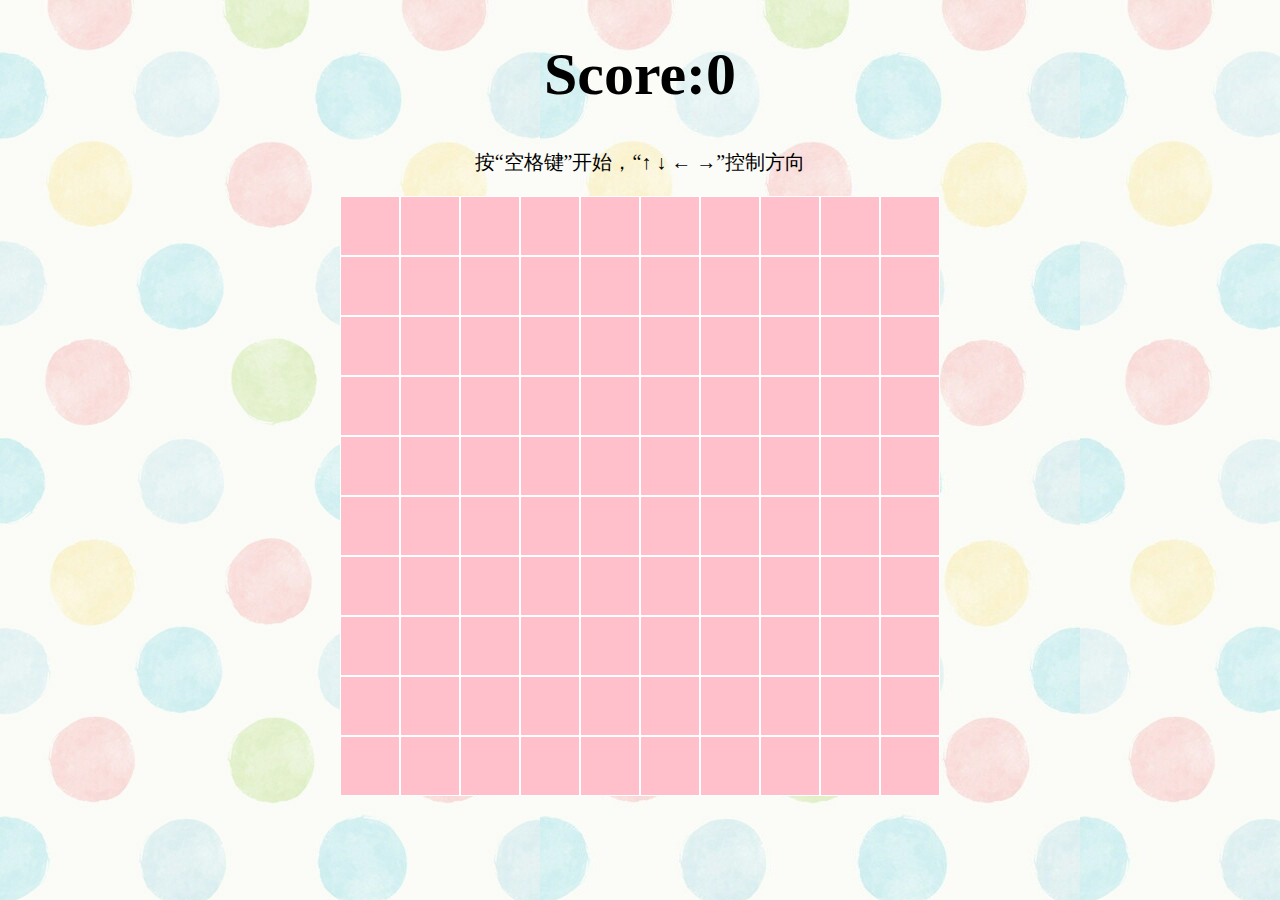
<file: index.html>
<!DOCTYPE html>
<html lang="en">
<head>
  <meta charset="UTF-8">
  <title>贪吃蛇</title>
  <link rel="stylesheet" href="main.css"></head>

<body>

  <h1 id="score">Score:0</h1>
  <p>按“空格键”开始，“↑ ↓ ← →”控制方向</p>
  <div id="container"></div>

</body>
<script src="main.js"></script>
</html>
</file>
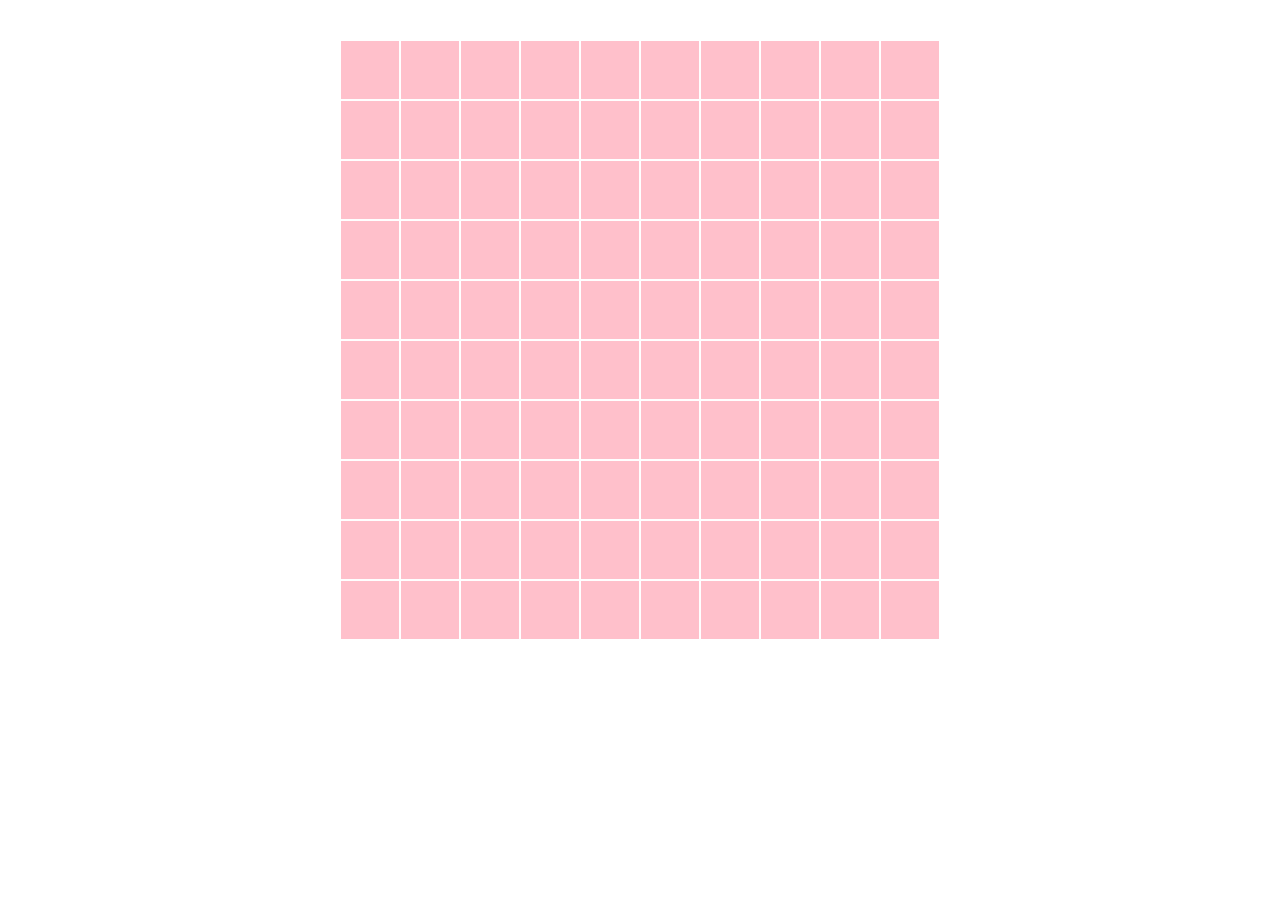
<file: snake.html>
<!DOCTYPE html>
<html lang="en">
<head>
  <meta charset="UTF-8">
  <title>贪吃蛇</title>
  <style type="text/css">
    #container {
      width: 600px;
      margin: auto;
      font-size: 0px;
    }
    
    #score{
      text-align: center;
      font-size: 60px;
      font-family: cursive;
    }

    #container div{
      width: 60px;
      height: 60px;
      background: #FFC0CB;
      display: inline-block;
      border: solid 1px white;
      box-sizing: border-box;
    }

    #container .snakehead{
      background: #FF1493;
    }

    #container .snake{
      background: #FF69B4;
    }

    #container .fruit{
      background: white;
    }
</style>
</head>

<body>
  <h1 id="score"></h1>
  <div id="container"></div>
</body>
<script src="main.js"></script>
</html>
</file>
<file: main.css>
body {
      background-image: url(bg-img.jpeg);
    }

p {
  text-align: center;
  font-size: 20px;
}

  #container {
    width: 600px;
    margin: auto;
    font-size: 0px;
  }
  
  #score{
    text-align: center;
    font-size: 60px;
    font-family: cursive;
  }

  #container div{
    width: 60px;
    height: 60px;
    background: #FFC0CB;
    display: inline-block;
    border: solid 1px white;
    box-sizing: border-box;
  }

  #container .snakehead{
    background: #FF1493;
  }

  #container .snake{
    background: #FF69B4;
  }

  #container .fruit{
    background: white;
  }
</file>
